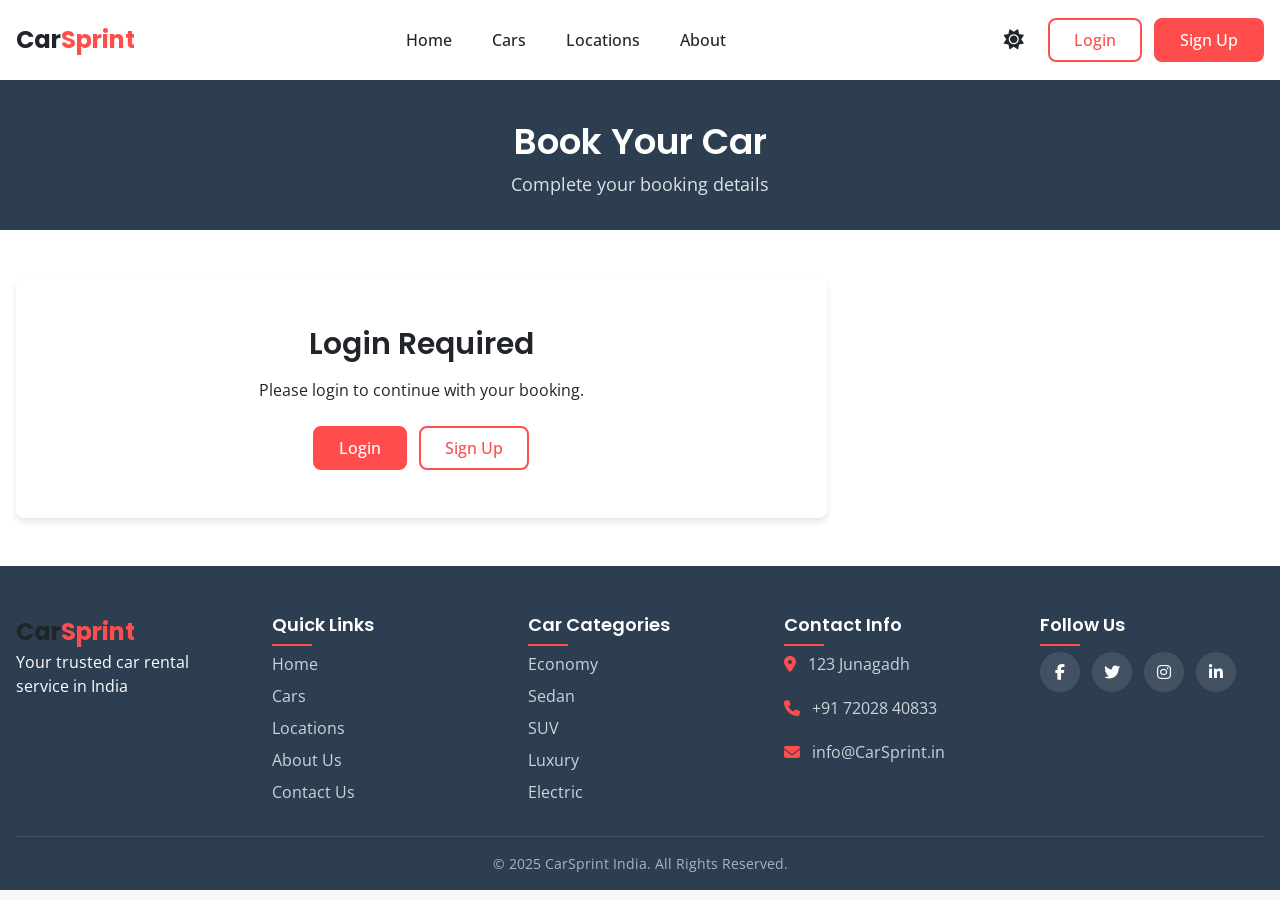
<file: booking.html>
<!DOCTYPE html>
<html lang="en">
  <head>
    <meta charset="UTF-8" />
    <link rel="icon" type="image/svg+xml" href="/favicon.svg" />
    <meta name="viewport" content="width=device-width, initial-scale=1.0" />
    <title>Book Your Car - CarSprint India</title>
    <!-- Google Fonts -->
    <link rel="preconnect" href="https://fonts.googleapis.com">
    <link rel="preconnect" href="https://fonts.gstatic.com" crossorigin>
    <link href="https://fonts.googleapis.com/css2?family=Open+Sans:wght@400;500;600&family=Poppins:wght@500;600;700&display=swap" rel="stylesheet">
    <!-- Font Awesome -->
    <link rel="stylesheet" href="https://cdnjs.cloudflare.com/ajax/libs/font-awesome/6.4.2/css/all.min.css">
    <link rel="stylesheet" href="/css/style.css">
    <link rel="stylesheet" href="/css/responsive.css">
  </head>
  <body class="light-theme">
    <div id="app">
      <!-- Header -->
      <header id="header">
        <div class="container">
          <div class="header-content">
            <div class="logo">
              <a href="/">
                <span class="logo-text">Car<span class="highlight">Sprint</span></span>
              </a>
            </div>
            <nav class="main-nav">
              <ul class="nav-links">
                <li><a href="/">Home</a></li>
                <li><a href="./cars.html">Cars</a></li>
                <li><a href="./location.html">Locations</a></li>
                <li><a href="./about.html">About</a></li>
            
              </ul>
            </nav>
            <div class="header-actions">
              <button id="theme-toggle" class="theme-toggle" aria-label="Toggle theme">
                <i class="fas fa-sun"></i>
              </button>
              <div class="auth-buttons">
                <button id="login-btn" class="btn btn-outline">Login</button>
                <button id="signup-btn" class="btn btn-primary">Sign Up</button>
              </div>
              <div class="user-profile hidden">
                <span class="user-name">User</span>
                <div class="profile-dropdown">
                  <a href="/profile.html">My Profile</a>
                  <a href="/bookings.html">My Bookings</a>
                  <a href="#" id="logout-btn">Logout</a>
                </div>
              </div>
              <button class="mobile-menu-toggle" aria-label="Toggle menu">
                <span></span>
                <span></span>
                <span></span>
              </button>
            </div>
          </div>
        </div>
      </header>

      <!-- Page Header -->
      <section class="page-header">
        <div class="container">
          <h1>Book Your Car</h1>
          <p>Complete your booking details</p>
        </div>
      </section>

      <!-- Booking Section -->
      <section class="booking-section">
        <div class="container">
          <div class="booking-container">
            <div class="booking-form-container">
              <!-- Car details will be loaded here via JavaScript -->
              <div id="booking-car-details"></div>
              
              <form id="booking-form" class="booking-form">
                <h3>Booking Details</h3>
                
                <div class="form-row">
                  <div class="form-group">
                    <label for="booking-pickup-date">Pickup Date</label>
                    <input type="date" id="booking-pickup-date" name="pickup-date" required>
                  </div>
                  <div class="form-group">
                    <label for="booking-return-date">Return Date</label>
                    <input type="date" id="booking-return-date" name="return-date" required>
                  </div>
                </div>
                
                <div class="form-group">
                  <label for="booking-location">Pickup/Return Location</label>
                  <select id="booking-location" name="location" required>
                    <option value="">Select Location</option>
                    <option value="Delhi">Delhi</option>
                    <option value="Mumbai">Mumbai</option>
                    <option value="Bangalore">Bangalore</option>
                    <option value="Hyderabad">Hyderabad</option>
                    <option value="Chennai">Chennai</option>
                    <option value="Kolkata">Kolkata</option>
                    <option value="Pune">Pune</option>
                    <option value="Ahmedabad">Ahmedabad</option>
                  </select>
                </div>
                
                <h3>Contact Information</h3>
                
                <div class="form-group">
                  <label for="booking-name">Full Name</label>
                  <input type="text" id="booking-name" name="name" required>
                </div>
                
                <div class="form-row">
                  <div class="form-group">
                    <label for="booking-email">Email</label>
                    <input type="email" id="booking-email" name="email" required>
                  </div>
                  <div class="form-group">
                    <label for="booking-phone">Phone Number</label>
                    <input type="tel" id="booking-phone" name="phone" pattern="[0-9]{10}" placeholder="10-digit number" required>
                  </div>
                </div>
                
                <div class="form-group">
                  <label for="booking-notes">Special Requests (Optional)</label>
                  <textarea id="booking-notes" name="notes" rows="3"></textarea>
                </div>
                
                <input type="hidden" id="total-price" name="total-price">
                
                <div class="terms-checkbox">
                  <label>
                    <input type="checkbox" name="terms" required>
                    I agree to the <a href="/terms.html" target="_blank">Terms and Conditions</a>
                  </label>
                </div>
                
                <button type="submit" class="btn btn-primary btn-lg">Confirm Booking</button>
              </form>
            </div>
            
            <div class="booking-sidebar">
              <div id="booking-summary" class="booking-summary">
                <!-- Booking summary will be loaded here via JavaScript -->
              </div>
            </div>
          </div>
        </div>
      </section>

      <!-- Footer -->
      <footer class="footer">
        <div class="container">
          <div class="footer-content">
            <div class="footer-col">
              
        <div class="logo">
              <a href="/">
                <span class="logo-text">Car<span class="highlight">Sprint</span></span>
              </a>
            </div>
              <p>Your trusted car rental service in India</p>
            </div>
            <div class="footer-col">
              <h3>Quick Links</h3>
              <ul>
                <li><a href="/">Home</a></li>
                <li><a href="/cars.html">Cars</a></li>
                <li><a href="/locations.html">Locations</a></li>
                <li><a href="/about.html">About Us</a></li>
                <li><a href="/contact.html">Contact Us</a></li>
              </ul>
            </div>
            <div class="footer-col">
              <h3>Car Categories</h3>
              <ul>
                <li><a href="/cars.html?category=economy">Economy</a></li>
                <li><a href="/cars.html?category=sedan">Sedan</a></li>
                <li><a href="/cars.html?category=suv">SUV</a></li>
                <li><a href="/cars.html?category=luxury">Luxury</a></li>
                <li><a href="/cars.html?category=electric">Electric</a></li>
              </ul>
            </div>
            <div class="footer-col">
              <h3>Contact Info</h3>
              <ul class="contact-info">
                <li><i class="fas fa-map-marker-alt"></i> 123 Junagadh</li>
                <li><i class="fas fa-phone"></i> +91 72028 40833</li>
                <li><i class="fas fa-envelope"></i> info@CarSprint.in</li>
              </ul>
            </div>
            <div class="footer-col">
              <h3>Follow Us</h3>
              <div class="social-links">
                <a href="#"><i class="fab fa-facebook-f"></i></a>
                <a href="#"><i class="fab fa-twitter"></i></a>
                <a href="#"><i class="fab fa-instagram"></i></a>
                <a href="#"><i class="fab fa-linkedin-in"></i></a>
              </div>
            </div>
          </div>
          <div class="footer-bottom">
            <p>&copy; 2025 CarSprint India. All Rights Reserved.</p>
          </div>
        </div>
      </footer>
      <!-- Login Modal -->
      <div id="login-modal" class="modal">
        <div class="modal-content">
          <span class="close-modal">&times;</span>
          <h2>Login to Your Account</h2>
          <form id="login-form">
            <div class="form-group">
              <label for="login-email">Email</label>
              <input type="email" id="login-email" name="email" required>
            </div>
            <div class="form-group">
              <label for="login-password">Password</label>
              <input type="password" id="login-password" name="password" required>
            </div>
            <div class="form-group form-action">
              <button type="submit" class="btn btn-primary">Login</button>
            </div>
            <p class="form-link">Don't have an account? <a href="#" id="switch-to-signup">Sign Up</a></p>
          </form>
        </div>
      </div>

      <!-- Signup Modal -->
      <div id="signup-modal" class="modal">
        <div class="modal-content">
          <span class="close-modal">&times;</span>
          <h2>Create an Account</h2>
          <form id="signup-form">
            <div class="form-group">
              <label for="signup-name">Full Name</label>
              <input type="text" id="signup-name" name="name" required>
            </div>
            <div class="form-group">
              <label for="signup-email">Email</label>
              <input type="email" id="signup-email" name="email" required>
            </div>
            <div class="form-group">
              <label for="signup-phone">Phone Number</label>
              <input type="tel" id="signup-phone" name="phone" pattern="[0-9]{10}" placeholder="10-digit number" required>
            </div>
            <div class="form-group">
              <label for="signup-password">Password</label>
              <input type="password" id="signup-password" name="password" minlength="8" required>
            </div>
            <div class="form-group">
              <label for="signup-confirm-password">Confirm Password</label>
              <input type="password" id="signup-confirm-password" name="confirm-password" minlength="8" required>
            </div>
            <div class="form-group form-action">
              <button type="submit" class="btn btn-primary">Sign Up</button>
            </div>
            <p class="form-link">Already have an account? <a href="#" id="switch-to-login">Login</a></p>
          </form>
        </div>
      </div>
    </div>

    <script type="module" src="./js/app.js"></script>
  </body>
</html>
</file>
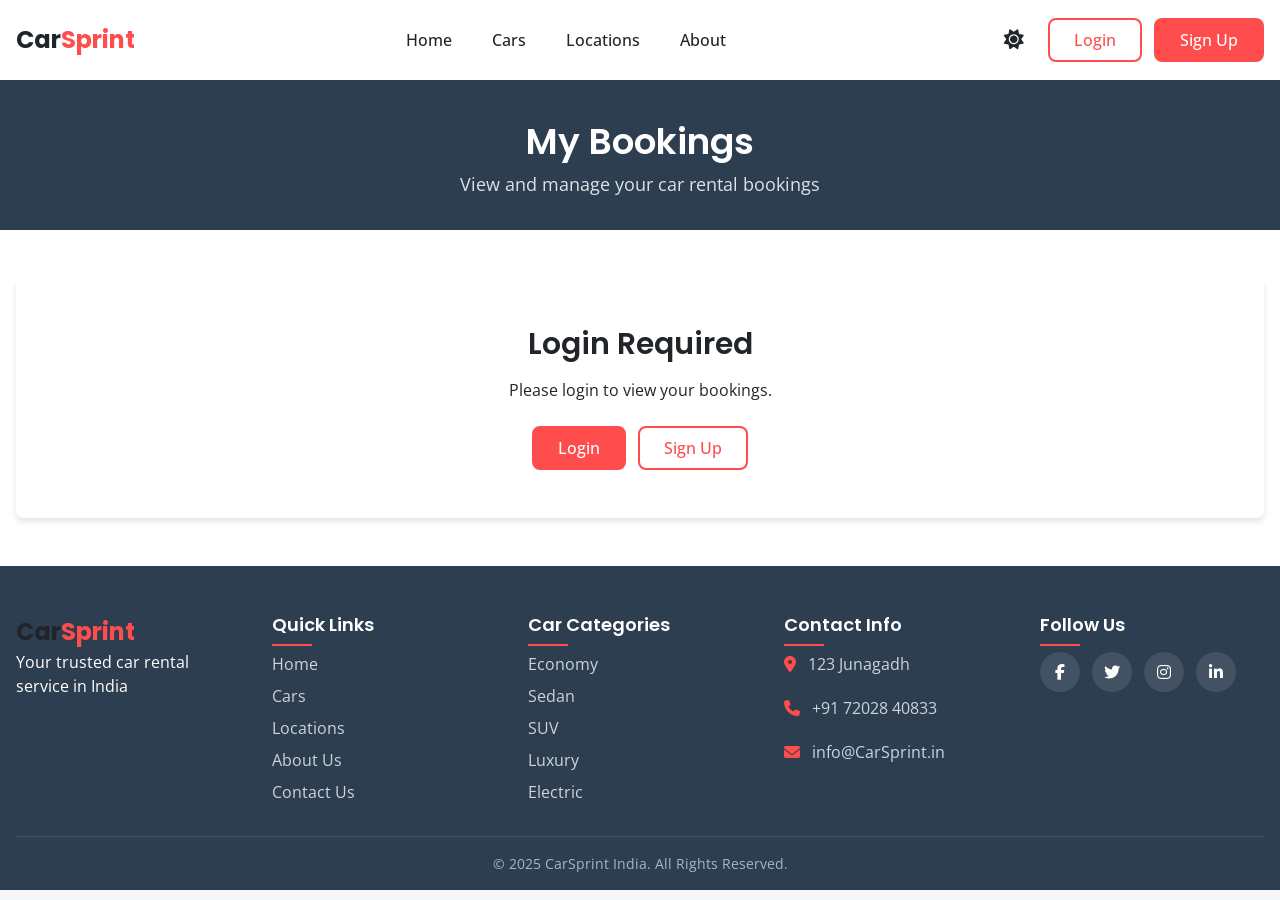
<file: bookings.html>
<!DOCTYPE html>
<html lang="en">
  <head>
    <meta charset="UTF-8" />
    <link rel="icon" type="image/svg+xml" href="/favicon.svg" />
    <meta name="viewport" content="width=device-width, initial-scale=1.0" />
    <title>My Bookings - CarSprint India</title>
    <!-- Google Fonts -->
    <link rel="preconnect" href="https://fonts.googleapis.com">
    <link rel="preconnect" href="https://fonts.gstatic.com" crossorigin>
    <link href="https://fonts.googleapis.com/css2?family=Open+Sans:wght@400;500;600&family=Poppins:wght@500;600;700&display=swap" rel="stylesheet">
    <!-- Font Awesome -->
    <link rel="stylesheet" href="https://cdnjs.cloudflare.com/ajax/libs/font-awesome/6.4.2/css/all.min.css">
    <link rel="stylesheet" href="/css/style.css">
    <link rel="stylesheet" href="/css/responsive.css">
  </head>
  <body class="light-theme">
    <div id="app">
      <!-- Header -->
      <header id="header">
        <div class="container">
          <div class="header-content">
            <div class="logo">
              <a href="/">
                <span class="logo-text">Car<span class="highlight">Sprint</span></span>
              </a>
            </div>
            <nav class="main-nav">
              <ul class="nav-links">
                <li><a href="/">Home</a></li>
                <li><a href="./cars.html">Cars</a></li>
                <li><a href="./locations.html">Locations</a></li>
                <li><a href="./about.html">About</a></li>
          
              </ul>
            </nav>
            <div class="header-actions">
              <button id="theme-toggle" class="theme-toggle" aria-label="Toggle theme">
                <i class="fas fa-sun"></i>
              </button>
              <div class="auth-buttons">
                <button id="login-btn" class="btn btn-outline">Login</button>
                <button id="signup-btn" class="btn btn-primary">Sign Up</button>
              </div>
              <div class="user-profile hidden">
                <span class="user-name">User</span>
                <div class="profile-dropdown">
                  <a href="/profile.html">My Profile</a>
                  <a href="/bookings.html" class="active">My Bookings</a>
                  <a href="#" id="logout-btn">Logout</a>
                </div>
              </div>
              <button class="mobile-menu-toggle" aria-label="Toggle menu">
                <span></span>
                <span></span>
                <span></span>
              </button>
            </div>
          </div>
        </div>
      </header>

      <!-- Page Header -->
      <section class="page-header">
        <div class="container">
          <h1>My Bookings</h1>
          <p>View and manage your car rental bookings</p>
        </div>
      </section>

      <!-- Bookings Section -->
      <section class="bookings-section">
        <div class="container">
          <div class="bookings-container">
            <!-- Bookings Filter -->
            <div class="bookings-filter">
              <div class="filter-tabs">
                <button class="filter-tab active" data-status="all">All Bookings</button>
                <button class="filter-tab" data-status="upcoming">Upcoming</button>
                <button class="filter-tab" data-status="active">Active</button>
                <button class="filter-tab" data-status="completed">Completed</button>
                <button class="filter-tab" data-status="cancelled">Cancelled</button>
              </div>
            </div>
            
            <!-- Bookings List -->
            <div id="bookings-list" class="bookings-list">
              <!-- Bookings will be loaded here via JavaScript -->
              <div class="loading">Loading your bookings...</div>
            </div>
          </div>
        </div>
      </section>

      <!-- Footer -->
      <footer class="footer">
        <div class="container">
          <div class="footer-content">
            <div class="footer-col">
              
        <div class="logo">
              <a href="/">
                <span class="logo-text">Car<span class="highlight">Sprint</span></span>
              </a>
            </div>
              <p>Your trusted car rental service in India</p>
            </div>
            <div class="footer-col">
              <h3>Quick Links</h3>
              <ul>
                <li><a href="/">Home</a></li>
                <li><a href="/cars.html">Cars</a></li>
                <li><a href="/locations.html">Locations</a></li>
                <li><a href="/about.html">About Us</a></li>
                <li><a href="/contact.html">Contact Us</a></li>
              </ul>
            </div>
            <div class="footer-col">
              <h3>Car Categories</h3>
              <ul>
                <li><a href="/cars.html?category=economy">Economy</a></li>
                <li><a href="/cars.html?category=sedan">Sedan</a></li>
                <li><a href="/cars.html?category=suv">SUV</a></li>
                <li><a href="/cars.html?category=luxury">Luxury</a></li>
                <li><a href="/cars.html?category=electric">Electric</a></li>
              </ul>
            </div>
            <div class="footer-col">
              <h3>Contact Info</h3>
              <ul class="contact-info">
                <li><i class="fas fa-map-marker-alt"></i> 123 Junagadh</li>
                <li><i class="fas fa-phone"></i> +91 72028 40833</li>
                <li><i class="fas fa-envelope"></i> info@CarSprint.in</li>
              </ul>
            </div>
            <div class="footer-col">
              <h3>Follow Us</h3>
              <div class="social-links">
                <a href="#"><i class="fab fa-facebook-f"></i></a>
                <a href="#"><i class="fab fa-twitter"></i></a>
                <a href="#"><i class="fab fa-instagram"></i></a>
                <a href="#"><i class="fab fa-linkedin-in"></i></a>
              </div>
            </div>
          </div>
          <div class="footer-bottom">
            <p>&copy; 2025 CarSprint India. All Rights Reserved.</p>
          </div>
        </div>
      </footer>

      <!-- Login Modal -->
      <div id="login-modal" class="modal">
        <div class="modal-content">
          <span class="close-modal">&times;</span>
          <h2>Login to Your Account</h2>
          <form id="login-form">
            <div class="form-group">
              <label for="login-email">Email</label>
              <input type="email" id="login-email" name="email" required>
            </div>
            <div class="form-group">
              <label for="login-password">Password</label>
              <input type="password" id="login-password" name="password" required>
            </div>
            <div class="form-group form-action">
              <button type="submit" class="btn btn-primary">Login</button>
            </div>
            <p class="form-link">Don't have an account? <a href="#" id="switch-to-signup">Sign Up</a></p>
          </form>
        </div>
      </div>

      <!-- Signup Modal -->
      <div id="signup-modal" class="modal">
        <div class="modal-content">
          <span class="close-modal">&times;</span>
          <h2>Create an Account</h2>
          <form id="signup-form">
            <div class="form-group">
              <label for="signup-name">Full Name</label>
              <input type="text" id="signup-name" name="name" required>
            </div>
            <div class="form-group">
              <label for="signup-email">Email</label>
              <input type="email" id="signup-email" name="email" required>
            </div>
            <div class="form-group">
              <label for="signup-phone">Phone Number</label>
              <input type="tel" id="signup-phone" name="phone" pattern="[0-9]{10}" placeholder="10-digit number" required>
            </div>
            <div class="form-group">
              <label for="signup-password">Password</label>
              <input type="password" id="signup-password" name="password" minlength="8" required>
            </div>
            <div class="form-group">
              <label for="signup-confirm-password">Confirm Password</label>
              <input type="password" id="signup-confirm-password" name="confirm-password" minlength="8" required>
            </div>
            <div class="form-group form-action">
              <button type="submit" class="btn btn-primary">Sign Up</button>
            </div>
            <p class="form-link">Already have an account? <a href="#" id="switch-to-login">Login</a></p>
          </form>
        </div>
      </div>
    </div>

    <script type="module" src="./js/app.js"></script>
    <script type="module" src="./js/bookings.js"></script>
  </body>
</html>
</file>
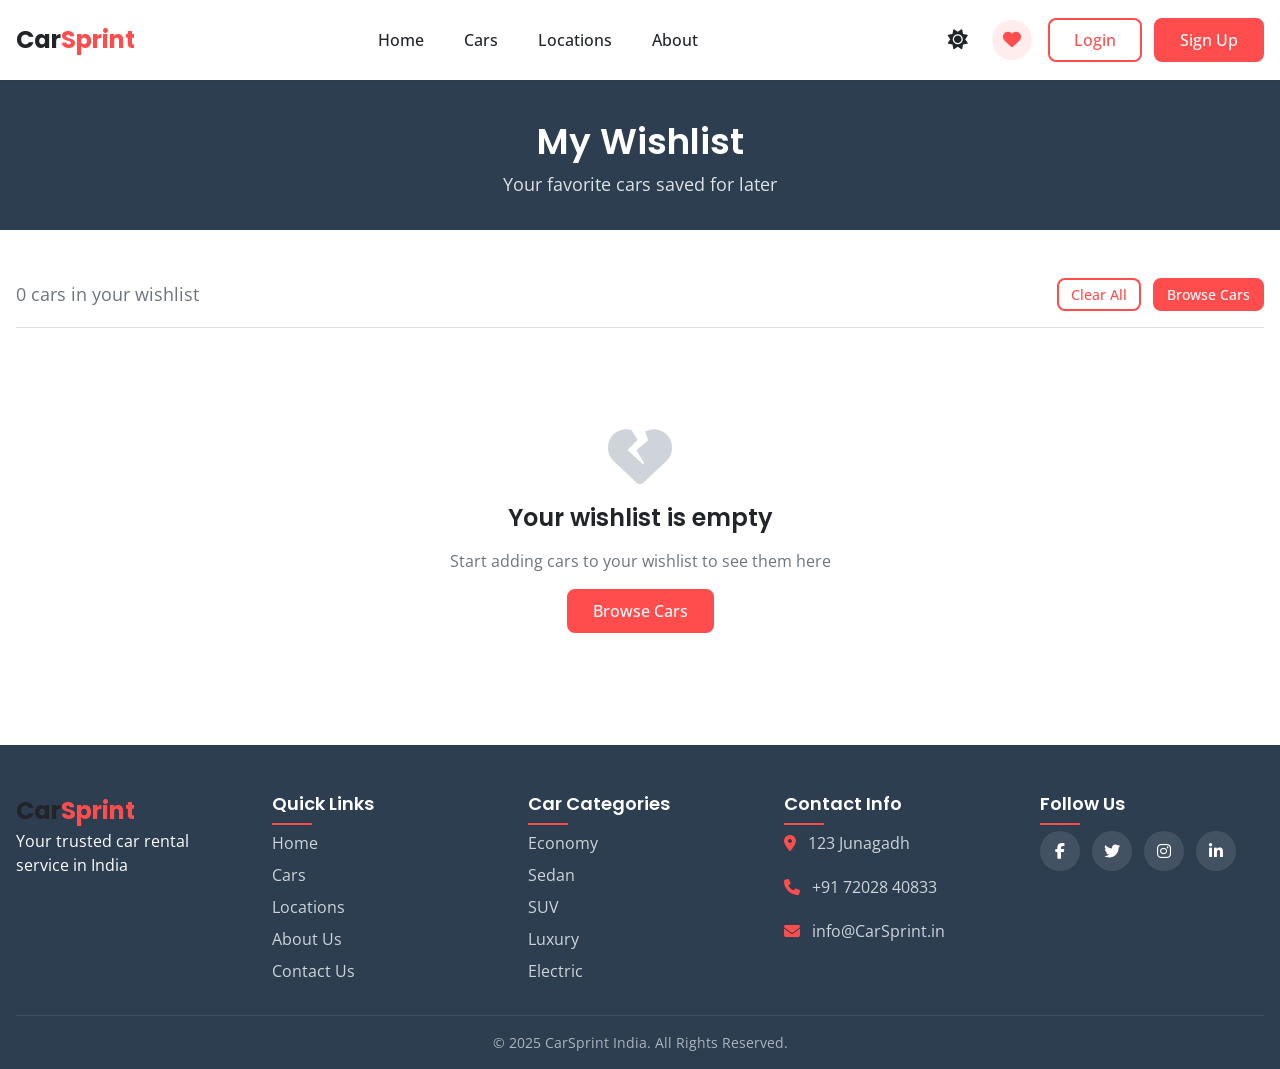
<file: wishlist.html>
<!DOCTYPE html>
<html lang="en">
  <head>
    <meta charset="UTF-8" />
    <link rel="icon" type="image/svg+xml" href="/favicon.svg" />
    <meta name="viewport" content="width=device-width, initial-scale=1.0" />
    <title>My Wishlist - CarSprint India</title>
    <!-- Google Fonts -->
    <link rel="preconnect" href="https://fonts.googleapis.com">
    <link rel="preconnect" href="https://fonts.gstatic.com" crossorigin>
    <link href="https://fonts.googleapis.com/css2?family=Open+Sans:wght@400;500;600&family=Poppins:wght@500;600;700&display=swap" rel="stylesheet">
    <!-- Font Awesome -->
    <link rel="stylesheet" href="https://cdnjs.cloudflare.com/ajax/libs/font-awesome/6.4.2/css/all.min.css">
    <link rel="stylesheet" href="/css/style.css">
    <link rel="stylesheet" href="/css/responsive.css">
  </head>
  <body class="light-theme">
    <div id="app">
      <!-- Header -->
      <header id="header">
        <div class="container">
          <div class="header-content">
            <div class="logo">
              <a href="/">
                <span class="logo-text">Car<span class="highlight">Sprint</span></span>
              </a>
            </div>
            <nav class="main-nav">
              <ul class="nav-links">
                <li><a href="/">Home</a></li>
                <li><a href="./cars.html">Cars</a></li>
                <li><a href="./location.html">Locations</a></li>
                <li><a href="./about.html">About</a></li>
              </ul>
            </nav>
            <div class="header-actions">
              <button id="theme-toggle" class="theme-toggle" aria-label="Toggle theme">
                <i class="fas fa-sun"></i>
              </button>
              <div class="wishlist-icon">
                <a href="/wishlist.html" class="wishlist-btn active" aria-label="View wishlist">
                  <i class="fas fa-heart"></i>
                  <span class="wishlist-count" id="wishlist-count">0</span>
                </a>
              </div>
              <div class="auth-buttons">
                <button id="login-btn" class="btn btn-outline">Login</button>
                <button id="signup-btn" class="btn btn-primary">Sign Up</button>
              </div>
              <div class="user-profile hidden">
                <span class="user-name">User</span>
                <div class="profile-dropdown">
                  <a href="/profile.html">My Profile</a>
                  <a href="/bookings.html">My Bookings</a>
                  <a href="/wishlist.html" class="active">My Wishlist</a>
                  <a href="#" id="logout-btn">Logout</a>
                </div>
              </div>
              <button class="mobile-menu-toggle" aria-label="Toggle menu">
                <span></span>
                <span></span>
                <span></span>
              </button>
            </div>
          </div>
        </div>
      </header>

      <!-- Page Header -->
      <section class="page-header">
        <div class="container">
          <h1>My Wishlist</h1>
          <p>Your favorite cars saved for later</p>
        </div>
      </section>

      <!-- Wishlist Section -->
      <section class="wishlist-section">
        <div class="container">
          <div class="wishlist-container">
            <!-- Wishlist Header -->
            <div class="wishlist-header">
              <div class="wishlist-stats">
                <span id="wishlist-total">0 cars</span> in your wishlist
              </div>
              <div class="wishlist-actions">
                <button id="clear-wishlist" class="btn btn-outline btn-sm">Clear All</button>
                <a href="/cars.html" class="btn btn-primary btn-sm">Browse Cars</a>
              </div>
            </div>
            
            <!-- Wishlist Items -->
            <div id="wishlist-items" class="wishlist-items">
              <!-- Wishlist items will be loaded here via JavaScript -->
              <div class="loading">Loading your wishlist...</div>
            </div>
          </div>
        </div>
      </section>

      <!-- Footer -->
     <footer class="footer">
        <div class="container">
          <div class="footer-content">
            <div class="footer-col">
            <div class="logo">
              <a href="/">
                <span class="logo-text">Car<span class="highlight">Sprint</span></span>
              </a>
            </div>
              <p>Your trusted car rental service in India</p>
            </div>
            <div class="footer-col">
              <h3>Quick Links</h3>
              <ul>
                <li><a href="/">Home</a></li>
                <li><a href="/cars.html">Cars</a></li>
                <li><a href="/locations.html">Locations</a></li>
                <li><a href="/about.html">About Us</a></li>
                <li><a href="/contact.html">Contact Us</a></li>
              </ul>
            </div>
            <div class="footer-col">
              <h3>Car Categories</h3>
              <ul>
                <li><a href="/cars.html?category=economy">Economy</a></li>
                <li><a href="/cars.html?category=sedan">Sedan</a></li>
                <li><a href="/cars.html?category=suv">SUV</a></li>
                <li><a href="/cars.html?category=luxury">Luxury</a></li>
                <li><a href="/cars.html?category=electric">Electric</a></li>
              </ul>
            </div>
            <div class="footer-col">
              <h3>Contact Info</h3>
              <ul class="contact-info">
                <li><i class="fas fa-map-marker-alt"></i> 123 Junagadh</li>
                <li><i class="fas fa-phone"></i> +91 72028 40833</li>
                <li><i class="fas fa-envelope"></i> info@CarSprint.in</li>
              </ul>
            </div>
            <div class="footer-col">
              <h3>Follow Us</h3>
              <div class="social-links">
                <a href="#"><i class="fab fa-facebook-f"></i></a>
                <a href="#"><i class="fab fa-twitter"></i></a>
                <a href="#"><i class="fab fa-instagram"></i></a>
                <a href="#"><i class="fab fa-linkedin-in"></i></a>
              </div>
            </div>
          </div>
          <div class="footer-bottom">
            <p>&copy; 2025 CarSprint India. All Rights Reserved.</p>
          </div>
        </div>
      </footer>

      <!-- Login Modal -->
      <div id="login-modal" class="modal">
        <div class="modal-content">
          <span class="close-modal">&times;</span>
          <h2>Login to Your Account</h2>
          <form id="login-form">
            <div class="form-group">
              <label for="login-email">Email</label>
              <input type="email" id="login-email" name="email" required>
            </div>
            <div class="form-group">
              <label for="login-password">Password</label>
              <input type="password" id="login-password" name="password" required>
            </div>
            <div class="form-group form-action">
              <button type="submit" class="btn btn-primary">Login</button>
            </div>
            <p class="form-link">Don't have an account? <a href="#" id="switch-to-signup">Sign Up</a></p>
          </form>
        </div>
      </div>

      <!-- Signup Modal -->
      <div id="signup-modal" class="modal">
        <div class="modal-content">
          <span class="close-modal">&times;</span>
          <h2>Create an Account</h2>
          <form id="signup-form">
            <div class="form-group">
              <label for="signup-name">Full Name</label>
              <input type="text" id="signup-name" name="name" required>
            </div>
            <div class="form-group">
              <label for="signup-email">Email</label>
              <input type="email" id="signup-email" name="email" required>
            </div>
            <div class="form-group">
              <label for="signup-phone">Phone Number</label>
              <input type="tel" id="signup-phone" name="phone" pattern="[0-9]{10}" placeholder="10-digit number" required>
            </div>
            <div class="form-group">
              <label for="signup-password">Password</label>
              <input type="password" id="signup-password" name="password" minlength="8" required>
            </div>
            <div class="form-group">
              <label for="signup-confirm-password">Confirm Password</label>
              <input type="password" id="signup-confirm-password" name="confirm-password" minlength="8" required>
            </div>
            <div class="form-group form-action">
              <button type="submit" class="btn btn-primary">Sign Up</button>
            </div>
            <p class="form-link">Already have an account? <a href="#" id="switch-to-login">Login</a></p>
          </form>
        </div>
      </div>
    </div>

    <script type="module" src="./js/app.js"></script>
    <script type="module" src="./js/wishlist.js"></script>
  </body>
</html>
</file>
<file: css/style.css>
/* Base Styles */
:root {
  /* Primary Colors */
  --primary-color: #FF4D4D;
  --primary-dark: #E03C3C;
  --primary-light: #FF7A7A;
  
  /* Secondary Colors */
  --secondary-color: #2C3E50;
  --secondary-dark: #1A2530;
  --secondary-light: #405165;
  
  /* Neutral Colors */
  --white: #FFFFFF;
  --black: #000000;
  --gray-100: #F8F9FA;
  --gray-200: #E9ECEF;
  --gray-300: #DEE2E6;
  --gray-400: #CED4DA;
  --gray-500: #ADB5BD;
  --gray-600: #6C757D;
  --gray-700: #495057;
  --gray-800: #343A40;
  --gray-900: #212529;
  
  /* Success, Warning, Error */
  --success: #28A745;
  --warning: #FFC107;
  --error: #DC3545;
  
  /* Font Families */
  --heading-font: 'Poppins', sans-serif;
  --body-font: 'Open Sans', sans-serif;
  
  /* Font Sizes */
  --font-size-xs: 0.75rem;   /* 12px */
  --font-size-sm: 0.875rem;  /* 14px */
  --font-size-md: 1rem;      /* 16px */
  --font-size-lg: 1.125rem;  /* 18px */
  --font-size-xl: 1.25rem;   /* 20px */
  --font-size-2xl: 1.5rem;   /* 24px */
  --font-size-3xl: 1.875rem; /* 30px */
  --font-size-4xl: 2.25rem;  /* 36px */
  --font-size-5xl: 3rem;     /* 48px */
  
  /* Spacing */
  --spacing-1: 0.25rem;  /* 4px */
  --spacing-2: 0.5rem;   /* 8px */
  --spacing-3: 0.75rem;  /* 12px */
  --spacing-4: 1rem;     /* 16px */
  --spacing-5: 1.25rem;  /* 20px */
  --spacing-6: 1.5rem;   /* 24px */
  --spacing-8: 2rem;     /* 32px */
  --spacing-10: 2.5rem;  /* 40px */
  --spacing-12: 3rem;    /* 48px */
  --spacing-16: 4rem;    /* 64px */
  
  /* Border Radius */
  --border-radius-sm: 0.25rem;  /* 4px */
  --border-radius-md: 0.5rem;   /* 8px */
  --border-radius-lg: 1rem;     /* 16px */
  --border-radius-xl: 1.5rem;   /* 24px */
  
  /* Shadows */
  --shadow-sm: 0 1px 2px rgba(0, 0, 0, 0.05);
  --shadow-md: 0 4px 6px rgba(0, 0, 0, 0.1);
  --shadow-lg: 0 10px 15px rgba(0, 0, 0, 0.1);
  --shadow-xl: 0 20px 25px rgba(0, 0, 0, 0.1);
  
  /* Transitions */
  --transition-fast: 0.15s ease;
  --transition-normal: 0.3s ease;
  --transition-slow: 0.5s ease;
  
  /* Container width */
  --container-max-width: 1200px;
  --container-padding: 1rem;
  
  /* Z-index */
  --z-header: 100;
  --z-modal: 1000;
  
  /* Light Theme Colors (Default) */
  --bg-color: #F5F7FA;
  --text-color: var(--gray-900);
  --border-color: var(--gray-300);
  --card-bg: var(--white);
  --header-bg: var(--white);
  --footer-bg: var(--secondary-color);
  --footer-text: var(--white);
}

/* Dark Theme Colors */
.dark-theme {
  --bg-color: var(--gray-900);
  --text-color: var(--gray-100);
  --border-color: var(--gray-700);
  --card-bg: var(--gray-800);
  --header-bg: var(--gray-800);
}

/* Reset */
* {
  margin: 0;
  padding: 0;
  box-sizing: border-box;
}

html {
  font-size: 16px;
  scroll-behavior: smooth;
}

body {
  font-family: var(--body-font);
  font-size: var(--font-size-md);
  line-height: 1.5;
  color: var(--text-color);
  background-color: var(--bg-color);
  transition: background-color var(--transition-normal), color var(--transition-normal);
}

a {
  color: var(--primary-color);
  text-decoration: none;
  transition: color var(--transition-fast);
}

a:hover {
  color: var(--primary-dark);
}

ul {
  list-style: none;
}

img {
  max-width: 100%;
  height: auto;
  display: block;
}

/* Container */
.container {
  width: 100%;
  max-width: var(--container-max-width);
  margin: 0 auto;
  padding: 0 var(--container-padding);
}

/* Typography */
h1, h2, h3, h4, h5, h6 {
  font-family: var(--heading-font);
  font-weight: 600;
  line-height: 1.2;
  margin-bottom: var(--spacing-4);
  color: var(--text-color);
}

h1 {
  font-size: var(--font-size-4xl);
}

h2 {
  font-size: var(--font-size-3xl);
}

h3 {
  font-size: var(--font-size-2xl);
}

h4 {
  font-size: var(--font-size-xl);
}

p {
  margin-bottom: var(--spacing-4);
}

/* Buttons */
.btn {
  display: inline-block;
  font-family: var(--body-font);
  font-weight: 500;
  font-size: var(--font-size-md);
  line-height: 1.5;
  text-align: center;
  padding: var(--spacing-2) var(--spacing-6);
  border-radius: var(--border-radius-md);
  border: 2px solid transparent;
  cursor: pointer;
  transition: all var(--transition-fast);
  white-space: nowrap;
  text-decoration: none;
}

.btn-sm {
  padding: var(--spacing-1) var(--spacing-3);
  font-size: var(--font-size-sm);
}

.btn-lg {
  padding: var(--spacing-3) var(--spacing-8);
  font-size: var(--font-size-lg);
}

.btn-primary {
  background-color: var(--primary-color);
  color: var(--white);
  border-color: var(--primary-color);
}

.btn-primary:hover {
  background-color: var(--primary-dark);
  border-color: var(--primary-dark);
  color: var(--white);
}

.btn-secondary {
  background-color: var(--secondary-color);
  color: var(--white);
  border-color: var(--secondary-color);
}

.btn-secondary:hover {
  background-color: var(--secondary-dark);
  border-color: var(--secondary-dark);
}

.btn-outline {
  background-color: transparent;
  color: var(--primary-color);
  border-color: var(--primary-color);
}

.btn-outline:hover {
  background-color: var(--primary-color);
  color: var(--white);
}

/* Header */
#header {
  position: fixed;
  top: 0;
  left: 0;
  width: 100%;
  background-color: var(--header-bg);
  box-shadow: var(--shadow-sm);
  z-index: var(--z-header);
  transition: background-color var(--transition-normal);
}

.header-content {
  display: flex;
  justify-content: space-between;
  align-items: center;
  height: 80px;
}

.logo {
  font-family: var(--heading-font);
  font-size: var(--font-size-2xl);
  font-weight: 700;
}

.logo-text {
  color: var(--text-color);
}

.logo .highlight {
  color: var(--primary-color);
}

.main-nav {
  display: flex;
}

.nav-links {
  display: flex;
  gap: var(--spacing-6);
}

.nav-links a {
  color: var(--text-color);
  font-weight: 500;
  padding: var(--spacing-2);
  position: relative;
}

.nav-links a.active,
.nav-links a:hover {
  color: var(--primary-color);
}

.nav-links a.active::after {
  content: '';
  position: absolute;
  bottom: -5px;
  left: 0;
  width: 100%;
  height: 2px;
  background-color: var(--primary-color);
}

.header-actions {
  display: flex;
  align-items: center;
  gap: var(--spacing-4);
}

.theme-toggle {
  background: none;
  border: none;
  color: var(--text-color);
  font-size: var(--font-size-xl);
  cursor: pointer;
  transition: color var(--transition-fast);
  padding: var(--spacing-2);
  border-radius: var(--border-radius-md);
}

.theme-toggle:hover {
  color: var(--primary-color);
  background-color: rgba(255, 77, 77, 0.1);
}

/* Wishlist Icon */
.wishlist-icon {
  position: relative;
}

.wishlist-btn {
  display: flex;
  align-items: center;
  justify-content: center;
  width: 40px;
  height: 40px;
  border-radius: 50%;
  background-color: transparent;
  color: var(--text-color);
  font-size: var(--font-size-lg);
  transition: all var(--transition-fast);
  position: relative;
}

.wishlist-btn:hover,
.wishlist-btn.active {
  color: var(--primary-color);
  background-color: rgba(255, 77, 77, 0.1);
}

.wishlist-count {
  position: absolute;
  top: -5px;
  right: -5px;
  background-color: var(--primary-color);
  color: var(--white);
  font-size: var(--font-size-xs);
  font-weight: 600;
  min-width: 18px;
  height: 18px;
  border-radius: 50%;
  display: none;
  align-items: center;
  justify-content: center;
  line-height: 1;
}

/* Wishlist Button on Car Cards */
.car-image-container {
  position: relative;
  overflow: hidden;
  border-radius: var(--border-radius-md) var(--border-radius-md) 0 0;
}

.wishlist-btn-card {
  position: absolute;
  top: var(--spacing-3);
  right: var(--spacing-3);
  width: 36px;
  height: 36px;
  border-radius: 50%;
  background-color: rgba(255, 255, 255, 0.9);
  border: none;
  display: flex;
  align-items: center;
  justify-content: center;
  cursor: pointer;
  transition: all var(--transition-fast);
  z-index: 10;
  color: var(--gray-600);
  font-size: var(--font-size-lg);
}

.wishlist-btn-card:hover {
  background-color: var(--white);
  color: var(--primary-color);
  transform: scale(1.1);
}

.wishlist-btn-card.active {
  background-color: var(--primary-color);
  color: var(--white);
}

.wishlist-btn-card.active:hover {
  background-color: var(--primary-dark);
}

.auth-buttons {
  display: flex;
  gap: var(--spacing-3);
}

.user-profile {
  position: relative;
  cursor: pointer;
}

.user-name {
  font-weight: 500;
  padding: var(--spacing-2);
}

.profile-dropdown {
  position: absolute;
  top: 100%;
  right: 0;
  background-color: var(--card-bg);
  border: 1px solid var(--border-color);
  border-radius: var(--border-radius-md);
  box-shadow: var(--shadow-md);
  min-width: 180px;
  padding: var(--spacing-2);
  opacity: 0;
  visibility: hidden;
  transform: translateY(10px);
  transition: all var(--transition-fast);
}

.user-profile:hover .profile-dropdown {
  opacity: 1;
  visibility: visible;
  transform: translateY(0);
}

.profile-dropdown a {
  display: block;
  padding: var(--spacing-2) var(--spacing-4);
  color: var(--text-color);
}

.profile-dropdown a:hover,
.profile-dropdown a.active {
  background-color: var(--gray-100);
  color: var(--primary-color);
}

.mobile-menu-toggle {
  display: none;
  background: none;
  border: none;
  cursor: pointer;
  width: 30px;
  height: 24px;
  position: relative;
}

.mobile-menu-toggle span {
  display: block;
  width: 100%;
  height: 2px;
  background-color: var(--text-color);
  position: absolute;
  left: 0;
  transition: all var(--transition-fast);
}

.mobile-menu-toggle span:nth-child(1) {
  top: 0;
}

.mobile-menu-toggle span:nth-child(2) {
  top: 50%;
  transform: translateY(-50%);
}

.mobile-menu-toggle span:nth-child(3) {
  bottom: 0;
}

/* Hero Section */
.hero {
  position: relative;
  min-height: 100vh;
  background: linear-gradient(rgba(0, 0, 0, 0.5), rgba(0, 0, 0, 0.5)), url('https://images.pexels.com/photos/3802510/pexels-photo-3802510.jpeg?auto=compress&cs=tinysrgb&w=1260&h=750&dpr=1') no-repeat center/cover;
  display: flex;
  align-items: center;
  padding: var(--spacing-16) 0;
}

.hero-content {
  max-width: 800px;
  color: var(--white);
}

.hero h1 {
  font-size: var(--font-size-5xl);
  color: var(--white);
  margin-bottom: var(--spacing-6);
}

.hero p {
  font-size: var(--font-size-xl);
  margin-bottom: var(--spacing-8);
}

.search-container {
  background-color: rgba(255, 255, 255, 0.9);
  border-radius: var(--border-radius-md);
  padding: var(--spacing-6);
  border: #FF4D4D solid;
  width: 100%;
  margin: 10px ;
}

.search-container:hover {
    transform: scale(1.03);
  border-color: rgb(252, 53, 53);
  box-shadow: 0 4px 12px rgba(193, 20, 20, 0.514);
}


.search-form {
  display: flex;
  flex-wrap: wrap;
  gap: var(--spacing-4);
}

.form-group {
  flex: 1 0 200px;
}

.form-group label {
  display: block;
  font-weight: 500;
  margin-bottom: var(--spacing-2);
  color: var(--secondary-color);
}

.form-group input,
.form-group select {
  width: 100%;
  padding: var(--spacing-3);
  border: 1px solid var(--gray-300);
  border-radius: var(--border-radius-md);
  font-family: var(--body-font);
  font-size: var(--font-size-md);
}

.search-form .btn {
  margin-top: 24px;
}

/* Section Styles */
section {
  padding: var(--spacing-16) 0;
}

.section-header {
  text-align: center;
  margin-bottom: var(--spacing-12);
}

.section-header h2 {
  font-size: var(--font-size-3xl);
  margin-bottom: var(--spacing-2);
}

.section-header p {
  font-size: var(--font-size-lg);
  color: var(--gray-600);
}

.section-footer {
  text-align: center;
  margin-top: var(--spacing-12);
}

/* Featured Cars */
.featured-cars {
  background-color: var(--white);
}

.car-grid {
  display: grid;
  grid-template-columns: repeat(auto-fill, minmax(300px, 1fr));
  gap: var(--spacing-6);
}

.car-card {
  background-color: var(--card-bg);
  border-radius: var(--border-radius-md);
  box-shadow: var(--shadow-md);
  overflow: hidden;
  transition: transform var(--transition-fast), box-shadow var(--transition-fast);
}

.car-card:hover {
  transform: translateY(-5px);
  box-shadow: var(--shadow-lg);
}

.car-image {
  height: 200px;
  object-fit: cover;
  width: 100%;
}

.car-details {
  padding: var(--spacing-4);
}

.car-title {
  display: flex;
  justify-content: space-between;
  align-items: center;
  margin-bottom: var(--spacing-2);
}

.car-name {
  font-size: var(--font-size-xl);
  font-weight: 600;
  margin-bottom: 0;
}

.car-price {
  color: var(--primary-color);
  font-weight: 600;
}

.car-features {
  display: flex;
  flex-wrap: wrap;
  gap: var(--spacing-4);
  margin-bottom: var(--spacing-4);
  font-size: var(--font-size-sm);
  color: var(--gray-600);
}

.car-feature {
  display: flex;
  align-items: center;
  gap: var(--spacing-1);
}

.car-rating {
  margin-bottom: var(--spacing-4);
}

.stars {
  color: var(--warning);
  margin-bottom: var(--spacing-1);
}

.rating-text {
  font-size: var(--font-size-sm);
  color: var(--gray-600);
}

.car-actions {
  display: flex;
  gap: var(--spacing-2);
}

/* Car Details Page */
.car-details-section {
  padding: var(--spacing-12) 0;
  background-color: var(--white);
}

.car-details-container {
  max-width: 1000px;
  margin: 0 auto;
}

.car-detail-header {
  text-align: center;
  margin-bottom: var(--spacing-8);
}

.car-detail-header h1 {
  margin-bottom: var(--spacing-2);
}

.car-category {
  color: var(--gray-600);
  font-size: var(--font-size-lg);
}

.car-detail-content {
  display: grid;
  grid-template-columns: 1fr 1fr;
  gap: var(--spacing-8);
  margin-bottom: var(--spacing-8);
}

.car-detail-gallery {
  display: flex;
  justify-content: center;
}

.car-detail-image {
  width: 100%;
  max-width: 500px;
  height: 300px;
  object-fit: cover;
  border-radius: var(--border-radius-md);
  box-shadow: var(--shadow-md);
}

.car-detail-info {
  display: flex;
  flex-direction: column;
  gap: var(--spacing-6);
}

.car-detail-price h2 {
  color: var(--primary-color);
  margin-bottom: var(--spacing-2);
}

.available {
  color: var(--success);
  font-weight: 500;
}

.unavailable {
  color: var(--error);
  font-weight: 500;
}

.specs-list {
  list-style: none;
  padding: 0;
}

.specs-list li {
  display: flex;
  align-items: center;
  gap: var(--spacing-3);
  margin-bottom: var(--spacing-3);
  padding: var(--spacing-2);
  background-color: var(--gray-100);
  border-radius: var(--border-radius-sm);
}

.specs-list i {
  color: var(--primary-color);
  width: 20px;
}

.features-list {
  list-style: none;
  padding: 0;
}

.features-list li {
  display: flex;
  align-items: center;
  gap: var(--spacing-2);
  margin-bottom: var(--spacing-2);
}

.features-list i {
  color: var(--success);
  width: 16px;
}

.car-detail-actions {
  display: flex;
  gap: var(--spacing-4);
}

.car-detail-actions .wishlist-btn-card {
  position: static;
  width: auto;
  height: auto;
  border-radius: var(--border-radius-md);
  padding: var(--spacing-2) var(--spacing-4);
  background-color: transparent;
  border: 2px solid var(--primary-color);
  color: var(--primary-color);
  font-size: var(--font-size-md);
  display: flex;
  align-items: center;
  gap: var(--spacing-2);
}

.car-detail-actions .wishlist-btn-card:hover {
  background-color: var(--primary-color);
  color: var(--white);
  transform: none;
}

.car-detail-actions .wishlist-btn-card.active {
  background-color: var(--primary-color);
  color: var(--white);
}

.car-detail-description {
  background-color: var(--gray-100);
  padding: var(--spacing-6);
  border-radius: var(--border-radius-md);
}

.similar-cars-section {
  background-color: var(--gray-100);
  padding: var(--spacing-12) 0;
}

/* Benefits Section */
.benefits {
  background-color: var(--gray-100);
}

.benefits-grid {
  display: grid;
  grid-template-columns: repeat(auto-fit, minmax(250px, 1fr));
  gap: var(--spacing-6);
}

.benefit-card {
  background-color: var(--card-bg);
  padding: var(--spacing-6);
  border-radius: var(--border-radius-md);
  box-shadow: var(--shadow-sm);
  text-align: center;
  transition: transform var(--transition-fast);
}

.benefit-card:hover {
  transform: translateY(-5px);
}

.benefit-icon {
  width: 60px;
  height: 60px;
  display: flex;
  align-items: center;
  justify-content: center;
  margin: 0 auto var(--spacing-4);
  background-color: var(--primary-color);
  color: var(--white);
  border-radius: 50%;
  font-size: var(--font-size-2xl);
}

.benefit-card h3 {
  margin-bottom: var(--spacing-2);
}

/* How It Works */
.how-it-works {
  background-color: var(--white);
}

.steps-container {
  max-width: 800px;
  margin: 0 auto;
}

.step {
  display: flex;
  gap: var(--spacing-6);
  margin-bottom: var(--spacing-8);
  position: relative;
}

.step:not(:last-child)::after {
  content: '';
  position: absolute;
  top: 50px;
  left: 25px;
  width: 2px;
  height: calc(100% + var(--spacing-8));
  background-color: var(--gray-300);
}

.step-number {
  width: 50px;
  height: 50px;
  display: flex;
  align-items: center;
  justify-content: center;
  background-color: var(--primary-color);
  color: var(--white);
  border-radius: 50%;
  font-weight: 600;
  font-size: var(--font-size-xl);
  flex-shrink: 0;
  z-index: 1;
}

.step-content h3 {
  margin-bottom: var(--spacing-2);
}

/* Locations */
.locations {
  background-color: var(--gray-100);
}

.locations-grid {
  display: grid;
  grid-template-columns: repeat(auto-fit, minmax(250px, 1fr));
  gap: var(--spacing-6);
}

.location-card {
  position: relative;
  border-radius: var(--border-radius-md);
  overflow: hidden;
  box-shadow: var(--shadow-md);
  height: 200px;
}

.location-card img {
  width: 100%;
  height: 100%;
  object-fit: cover;
  transition: transform var(--transition-normal);
}

.location-card:hover img {
  transform: scale(1.05);
}

.location-card h3 {
  position: absolute;
  bottom: 0;
  left: 0;
  width: 100%;
  background: linear-gradient(to top, rgba(0, 0, 0, 0.8), transparent);
  color: var(--white);
  padding: var(--spacing-4);
  margin: 0;
  font-size: var(--font-size-xl);
}

/* Locations Page Styles */
.location-search-section {
  background-color: var(--white);
  padding: var(--spacing-8) 0;
}

.search-input-group {
  position: relative;
  margin-bottom: var(--spacing-6);
}

.search-input-group i {
  position: absolute;
  left: var(--spacing-3);
  top: 50%;
  transform: translateY(-50%);
  color: var(--gray-500);
}

.search-input-group input {
  width: 100%;
  padding: var(--spacing-3) var(--spacing-3) var(--spacing-3) var(--spacing-10);
  border: 2px solid var(--border-color);
  border-radius: var(--border-radius-md);
  font-size: var(--font-size-lg);
  transition: border-color var(--transition-fast);
}

.search-input-group input:focus {
  outline: none;
  border-color: var(--primary-color);
}

.search-filters {
  display: flex;
  gap: var(--spacing-2);
  flex-wrap: wrap;
  justify-content: center;
}

.filter-btn {
  padding: var(--spacing-2) var(--spacing-4);
  border: 2px solid var(--border-color);
  background-color: var(--white);
  color: var(--text-color);
  border-radius: var(--border-radius-md);
  cursor: pointer;
  transition: all var(--transition-fast);
  font-size: var(--font-size-sm);
}

.filter-btn:hover,
.filter-btn.active {
  background-color: var(--primary-color);
  color: var(--white);
  border-color: var(--primary-color);
}

.locations-section {
  background-color: var(--gray-100);
  padding: var(--spacing-12) 0;
}

.locations-stats {
  display: flex;
  justify-content: center;
  gap: var(--spacing-8);
  margin-bottom: var(--spacing-12);
}

.stat-item {
  text-align: center;
}

.stat-number {
  font-size: var(--font-size-4xl);
  font-weight: 700;
  color: var(--primary-color);
  margin-bottom: var(--spacing-1);
}

.stat-label {
  font-size: var(--font-size-lg);
  color: var(--gray-600);
}

.locations-grid .location-card {
  height: auto;
  background-color: var(--card-bg);
  transition: transform var(--transition-fast), box-shadow var(--transition-fast);
}

.locations-grid .location-card:hover {
  transform: translateY(-5px);
  box-shadow: var(--shadow-lg);
}

.location-image {
  position: relative;
  height: 200px;
  overflow: hidden;
}

.location-image img {
  width: 100%;
  height: 100%;
  object-fit: cover;
}

.location-overlay {
  position: absolute;
  top: 0;
  left: 0;
  right: 0;
  bottom: 0;
  background: linear-gradient(to bottom, transparent, rgba(0, 0, 0, 0.7));
  display: flex;
  align-items: flex-end;
  padding: var(--spacing-4);
}

.location-stats {
  display: flex;
  gap: var(--spacing-4);
}

.location-stats span {
  background-color: rgba(255, 255, 255, 0.9);
  color: var(--text-color);
  padding: var(--spacing-1) var(--spacing-2);
  border-radius: var(--border-radius-sm);
  font-size: var(--font-size-xs);
  font-weight: 500;
}

.location-content {
  padding: var(--spacing-4);
}

.location-header {
  display: flex;
  justify-content: space-between;
  align-items: flex-start;
  margin-bottom: var(--spacing-3);
}

.location-name {
  font-size: var(--font-size-xl);
  margin-bottom: 0;
}

.location-state {
  font-size: var(--font-size-sm);
  color: var(--gray-600);
  background-color: var(--gray-100);
  padding: var(--spacing-1) var(--spacing-2);
  border-radius: var(--border-radius-sm);
}

.location-description {
  color: var(--gray-600);
  margin-bottom: var(--spacing-3);
  font-size: var(--font-size-sm);
}

.location-features {
  display: flex;
  flex-wrap: wrap;
  gap: var(--spacing-1);
  margin-bottom: var(--spacing-3);
}

.feature-tag {
  background-color: var(--primary-color);
  color: var(--white);
  padding: var(--spacing-1) var(--spacing-2);
  border-radius: var(--border-radius-sm);
  font-size: var(--font-size-xs);
}

.location-popular-cars {
  margin-bottom: var(--spacing-3);
}

.location-popular-cars h4 {
  font-size: var(--font-size-sm);
  margin-bottom: var(--spacing-1);
  color: var(--gray-700);
}

.location-popular-cars p {
  font-size: var(--font-size-sm);
  color: var(--gray-600);
  margin-bottom: 0;
}

.location-contact {
  display: flex;
  flex-direction: column;
  gap: var(--spacing-1);
  margin-bottom: var(--spacing-4);
}

.contact-item {
  display: flex;
  align-items: center;
  gap: var(--spacing-2);
  font-size: var(--font-size-sm);
  color: var(--gray-600);
}

.contact-item i {
  color: var(--primary-color);
  width: 16px;
}

.location-actions {
  display: flex;
  gap: var(--spacing-2);
}

.coverage-map-section {
  background-color: var(--white);
  padding: var(--spacing-12) 0;
}

.map-container {
  background-color: var(--gray-100);
  border-radius: var(--border-radius-md);
  padding: var(--spacing-12);
  margin-bottom: var(--spacing-8);
}

.map-placeholder {
  text-align: center;
  color: var(--gray-600);
}

.map-placeholder i {
  font-size: 64px;
  margin-bottom: var(--spacing-4);
  color: var(--gray-400);
}

.coverage-regions {
  display: grid;
  grid-template-columns: repeat(auto-fit, minmax(250px, 1fr));
  gap: var(--spacing-6);
}

.region-card {
  background-color: var(--card-bg);
  padding: var(--spacing-6);
  border-radius: var(--border-radius-md);
  box-shadow: var(--shadow-sm);
  text-align: center;
  transition: transform var(--transition-fast);
}

.region-card:hover {
  transform: translateY(-5px);
}

.region-icon {
  width: 60px;
  height: 60px;
  display: flex;
  align-items: center;
  justify-content: center;
  margin: 0 auto var(--spacing-4);
  background-color: var(--primary-color);
  color: var(--white);
  border-radius: 50%;
  font-size: var(--font-size-2xl);
}

.region-count {
  display: inline-block;
  background-color: var(--gray-100);
  color: var(--gray-700);
  padding: var(--spacing-1) var(--spacing-2);
  border-radius: var(--border-radius-sm);
  font-size: var(--font-size-xs);
  margin-top: var(--spacing-2);
}

.location-services-section {
  background-color: var(--gray-100);
  padding: var(--spacing-12) 0;
}

.services-grid {
  display: grid;
  grid-template-columns: repeat(auto-fit, minmax(250px, 1fr));
  gap: var(--spacing-6);
}

.service-card {
  background-color: var(--card-bg);
  padding: var(--spacing-6);
  border-radius: var(--border-radius-md);
  box-shadow: var(--shadow-sm);
  text-align: center;
  transition: transform var(--transition-fast);
}

.service-card:hover {
  transform: translateY(-5px);
}

.service-icon {
  width: 60px;
  height: 60px;
  display: flex;
  align-items: center;
  justify-content: center;
  margin: 0 auto var(--spacing-4);
  background-color: var(--primary-color);
  color: var(--white);
  border-radius: 50%;
  font-size: var(--font-size-2xl);
}

.expansion-section {
  background-color: var(--white);
  padding: var(--spacing-12) 0;
}

.expansion-content {
  display: grid;
  grid-template-columns: 1fr 1fr;
  gap: var(--spacing-8);
  align-items: center;
}

.upcoming-cities {
  margin: var(--spacing-6) 0;
}

.upcoming-city {
  display: flex;
  align-items: center;
  gap: var(--spacing-3);
  margin-bottom: var(--spacing-3);
  padding: var(--spacing-3);
  background-color: var(--gray-100);
  border-radius: var(--border-radius-md);
}

.upcoming-city i {
  color: var(--warning);
}

.expansion-cta {
  margin-top: var(--spacing-6);
  padding: var(--spacing-6);
  background-color: var(--gray-100);
  border-radius: var(--border-radius-md);
  text-align: center;
}

.expansion-image img {
  width: 100%;
  border-radius: var(--border-radius-md);
}

/* Location Details Modal */
.location-modal .modal-content {
  max-width: 800px;
  max-height: 90vh;
  overflow-y: auto;
}

.location-details-modal .modal-header {
  display: flex;
  justify-content: space-between;
  align-items: center;
  padding-bottom: var(--spacing-4);
  border-bottom: 1px solid var(--border-color);
  margin-bottom: var(--spacing-6);
}

.location-detail-image img {
  width: 100%;
  height: 200px;
  object-fit: cover;
  border-radius: var(--border-radius-md);
  margin-bottom: var(--spacing-6);
}

.detail-section {
  margin-bottom: var(--spacing-6);
}

.detail-section h3 {
  margin-bottom: var(--spacing-3);
  color: var(--primary-color);
}

.pickup-points-list {
  list-style: none;
  padding: 0;
}

.pickup-points-list li {
  display: flex;
  align-items: center;
  gap: var(--spacing-2);
  margin-bottom: var(--spacing-2);
  padding: var(--spacing-2);
  background-color: var(--gray-100);
  border-radius: var(--border-radius-sm);
}

.pickup-points-list i {
  color: var(--primary-color);
}

.features-grid {
  display: flex;
  flex-wrap: wrap;
  gap: var(--spacing-2);
}

.feature-badge {
  background-color: var(--primary-color);
  color: var(--white);
  padding: var(--spacing-1) var(--spacing-3);
  border-radius: var(--border-radius-md);
  font-size: var(--font-size-sm);
}

.contact-details {
  display: flex;
  flex-direction: column;
  gap: var(--spacing-3);
}

.contact-row {
  display: flex;
  align-items: center;
  gap: var(--spacing-3);
  padding: var(--spacing-2);
  background-color: var(--gray-100);
  border-radius: var(--border-radius-sm);
}

.contact-row i {
  color: var(--primary-color);
  width: 20px;
}

.modal-footer {
  text-align: center;
  padding-top: var(--spacing-6);
  border-top: 1px solid var(--border-color);
  margin-top: var(--spacing-6);
}

/* Testimonials */
.testimonials {
  background-color: var(--white);
}

.testimonial-card {
  background-color: var(--card-bg);
  padding: var(--spacing-6);
  border-radius: var(--border-radius-md);
  box-shadow: var(--shadow-md);
  margin: 0 var(--spacing-4);
}

.testimonial-content {
  font-style: italic;
  margin-bottom: var(--spacing-4);
  position: relative;
}

.testimonial-content::before {
  content: '\201C';
  font-size: 60px;
  color: var(--primary-light);
  position: absolute;
  top: -30px;
  left: -10px;
  opacity: 0.3;
}

.testimonial-author {
  display: flex;
  align-items: center;
  gap: var(--spacing-3);
}

.author-image {
  width: 50px;
  height: 50px;
  border-radius: 50%;
  object-fit: cover;
}

.author-info h4 {
  margin-bottom: 0;
}

.author-info p {
  margin-bottom: 0;
  font-size: var(--font-size-sm);
  color: var(--gray-600);
}

.rating {
  color: var(--warning);
  margin-top: var(--spacing-1);
}

/* Slider Controls */
.slider-controls {
  display: flex;
  justify-content: center;
  align-items: center;
  gap: var(--spacing-4);
  margin-top: var(--spacing-6);
}

.slider-control {
  background-color: var(--primary-color);
  color: var(--white);
  border: none;
  border-radius: 50%;
  width: 40px;
  height: 40px;
  display: flex;
  align-items: center;
  justify-content: center;
  cursor: pointer;
  transition: background-color var(--transition-fast);
}

.slider-control:hover {
  background-color: var(--primary-dark);
}

.slider-dots {
  display: flex;
  gap: var(--spacing-2);
}

.slider-dot {
  width: 12px;
  height: 12px;
  border-radius: 50%;
  border: none;
  background-color: var(--gray-400);
  cursor: pointer;
  transition: background-color var(--transition-fast);
}

.slider-dot.active {
  background-color: var(--primary-color);
}

/* Newsletter */
.newsletter {
  background-color: var(--primary-color);
  color: var(--white);
}

.newsletter-content {
  text-align: center;
  max-width: 600px;
  margin: 0 auto;
}

.newsletter-content h2,
.newsletter-content p {
  color: var(--white);
}

.newsletter-form {
  display: flex;
  gap: var(--spacing-2);
  margin-top: var(--spacing-6);
}

.newsletter-form input {
  flex: 1;
  padding: var(--spacing-3);
  border: none;
  border-radius: var(--border-radius-md);
  font-family: var(--body-font);
  font-size: var(--font-size-md);
}

.newsletter-form .btn {
  background-color: var(--white);
  color: var(--primary-color);
  border-color: var(--white);
}

.newsletter-form .btn:hover {
  background-color: var(--gray-100);
  border-color: var(--gray-100);
}

/* Footer */
.footer {
  background-color: var(--footer-bg);
  color: var(--footer-text);
  padding: var(--spacing-12) 0 var(--spacing-4);
}

.footer-content {
  display: grid;
  grid-template-columns: repeat(auto-fit, minmax(200px, 1fr));
  gap: var(--spacing-8);
  margin-bottom: var(--spacing-8);
}

.footer-logo {
  margin-bottom: var(--spacing-4);
}

.footer-logo .logo-text {
  color: var(--white);
}

.footer-col h3 {
  color: var(--white);
  font-size: var(--font-size-lg);
  margin-bottom: var(--spacing-4);
  position: relative;
}

.footer-col h3::after {
  content: '';
  position: absolute;
  bottom: -10px;
  left: 0;
  width: 40px;
  height: 2px;
  background-color: var(--primary-color);
}

.footer-col ul {
  display: flex;
  flex-direction: column;
  gap: var(--spacing-2);
}

.footer-col a {
  color: var(--gray-400);
  transition: color var(--transition-fast);
}

.footer-col a:hover {
  color: var(--white);
}

.contact-info li {
  display: flex;
  align-items: flex-start;
  gap: var(--spacing-3);
  margin-bottom: var(--spacing-3);
  color: var(--gray-400);
}

.contact-info i {
  color: var(--primary-color);
  margin-top: 4px;
}

.social-links {
  display: flex;
  gap: var(--spacing-3);
}

.social-links a {
  display: flex;
  align-items: center;
  justify-content: center;
  width: 40px;
  height: 40px;
  background-color: rgba(255, 255, 255, 0.1);
  color: var(--white);
  border-radius: 50%;
  transition: background-color var(--transition-fast);
}

.social-links a:hover {
  background-color: var(--primary-color);
}

.footer-bottom {
  text-align: center;
  padding-top: var(--spacing-4);
  border-top: 1px solid rgba(255, 255, 255, 0.1);
}

.footer-bottom p {
  margin-bottom: 0;
  font-size: var(--font-size-sm);
  color: var(--gray-500);
}

/* Modal */
.modal {
  display: none;
  position: fixed;
  top: 0;
  left: 0;
  width: 100%;
  height: 100%;
  background-color: rgba(0, 0, 0, 0.5);
  z-index: var(--z-modal);
  align-items: center;
  justify-content: center;
}

.modal.active {
  display: flex;
}

.modal-content {
  background-color: var(--card-bg);
  border-radius: var(--border-radius-md);
  padding: var(--spacing-6);
  width: 100%;
  max-width: 500px;
  position: relative;
  animation: modalFadeIn 0.3s ease forwards;
}

@keyframes modalFadeIn {
  from {
    opacity: 0;
    transform: translateY(-20px);
  }
  to {
    opacity: 1;
    transform: translateY(0);
  }
}

.close-modal {
  position: absolute;
  top: var(--spacing-4);
  right: var(--spacing-4);
  font-size: var(--font-size-2xl);
  cursor: pointer;
  color: var(--gray-600);
  transition: color var(--transition-fast);
}

.close-modal:hover {
  color: var(--primary-color);
}

.modal-content h2 {
  text-align: center;
  margin-bottom: var(--spacing-6);
}

.form-link {
  text-align: center;
  margin-top: var(--spacing-4);
  margin-bottom: 0;
}

.form-action {
  margin-top: var(--spacing-6);
}

.form-action .btn {
  width: 100%;
}

/* Page Header */
.page-header {
  background-color: var(--secondary-color);
  color: var(--white);
  padding: 120px 0 var(--spacing-8);
  text-align: center;
}

.page-header h1 {
  color: var(--white);
  margin-bottom: var(--spacing-2);
}

.page-header p {
  color: var(--gray-300);
  margin-bottom: 0;
  font-size: var(--font-size-lg);
}

/* Cars Page Styles */
.cars-section {
  padding: var(--spacing-12) 0;
  background-color: var(--white);
}

.cars-container {
  display: grid;
  grid-template-columns: 250px 1fr;
  gap: var(--spacing-8);
}

.filters-sidebar {
  background-color: var(--card-bg);
  border-radius: var(--border-radius-md);
  box-shadow: var(--shadow-sm);
  padding: var(--spacing-6);
  height: fit-content;
  position: sticky;
  top: 100px;
}

.filters-header {
  display: flex;
  justify-content: space-between;
  align-items: center;
  margin-bottom: var(--spacing-6);
  padding-bottom: var(--spacing-4);
  border-bottom: 1px solid var(--border-color);
}

.filter-group {
  margin-bottom: var(--spacing-6);
}

.filter-group h4 {
  margin-bottom: var(--spacing-3);
  font-size: var(--font-size-md);
}

.filter-options {
  display: flex;
  flex-direction: column;
  gap: var(--spacing-2);
}

.filter-option {
  display: flex;
  align-items: center;
  gap: var(--spacing-2);
  cursor: pointer;
  padding: var(--spacing-1);
  border-radius: var(--border-radius-sm);
  transition: background-color var(--transition-fast);
}

.filter-option:hover {
  background-color: var(--gray-100);
}

.filter-option input[type="radio"] {
  margin: 0;
}

.price-inputs {
  display: grid;
  align-items: center;
  gap: var(--spacing-2);
  margin-bottom: var(--spacing-3);
}

.price-inputs input {
  flex: 1;
  padding: var(--spacing-2);
  border: 1px solid var(--border-color);
  border-radius: var(--border-radius-sm);
}

.price-inputs span {
  color: var(--gray-600);
}

.filter-group select {
  width: 100%;
  padding: var(--spacing-2);
  border: 1px solid var(--border-color);
  border-radius: var(--border-radius-sm);
}

.apply-filters {
  width: 100%;
  margin-top: var(--spacing-4);
}

.cars-content {
  display: flex;
  flex-direction: column;
  gap: var(--spacing-6);
}

.active-filters-container {
  background-color: var(--card-bg);
  border-radius: var(--border-radius-md);
  padding: var(--spacing-4);
  box-shadow: var(--shadow-sm);
}

.filter-tags {
  display: flex;
  flex-wrap: wrap;
  gap: var(--spacing-2);
  align-items: center;
}

.filter-tag {
  display: flex;
  align-items: center;
  gap: var(--spacing-2);
  background-color: var(--primary-color);
  color: var(--white);
  padding: var(--spacing-1) var(--spacing-3);
  border-radius: var(--border-radius-md);
  font-size: var(--font-size-sm);
}

.remove-filter {
  background: none;
  border: none;
  color: var(--white);
  cursor: pointer;
  font-size: var(--font-size-lg);
  line-height: 1;
}

.sort-options {
  display: flex;
  align-items: center;
  gap: var(--spacing-3);
  background-color: var(--card-bg);
  padding: var(--spacing-4);
  border-radius: var(--border-radius-md);
  box-shadow: var(--shadow-sm);
}

.sort-options select {
  padding: var(--spacing-2);
  border: 1px solid var(--border-color);
  border-radius: var(--border-radius-sm);
}

/* Pagination */
.pagination-container {
  display: flex;
  justify-content: center;
  align-items: center;
  gap: var(--spacing-2);
  margin-top: var(--spacing-8);
}

.pagination-btn {
  padding: var(--spacing-2) var(--spacing-3);
  border: 1px solid var(--border-color);
  background-color: var(--card-bg);
  color: var(--text-color);
  border-radius: var(--border-radius-sm);
  cursor: pointer;
  transition: all var(--transition-fast);
}

.pagination-btn:hover:not(.disabled) {
  background-color: var(--primary-color);
  color: var(--white);
  border-color: var(--primary-color);
}

.pagination-btn.active {
  background-color: var(--primary-color);
  color: var(--white);
  border-color: var(--primary-color);
}

.pagination-btn.disabled {
  opacity: 0.5;
  cursor: not-allowed;
}

.pagination-pages {
  display: flex;
  gap: var(--spacing-1);
}

.pagination-ellipsis {
  padding: var(--spacing-2) var(--spacing-1);
  color: var(--gray-600);
}

/* Wishlist Page Styles */
.wishlist-section {
  padding: var(--spacing-12) 0;
  background-color: var(--white);
}

.wishlist-header {
  display: flex;
  justify-content: space-between;
  align-items: center;
  margin-bottom: var(--spacing-8);
  padding-bottom: var(--spacing-4);
  border-bottom: 1px solid var(--border-color);
}

.wishlist-stats {
  font-size: var(--font-size-lg);
  color: var(--gray-600);
}

.wishlist-actions {
  display: flex;
  gap: var(--spacing-3);
}

.wishlist-items {
  display: flex;
  flex-direction: column;
  gap: var(--spacing-6);
}

.wishlist-item {
  background-color: var(--card-bg);
  border-radius: var(--border-radius-md);
  box-shadow: var(--shadow-md);
  padding: var(--spacing-6);
  display: grid;
  grid-template-columns: 200px 1fr auto auto;
  gap: var(--spacing-6);
  align-items: center;
  transition: all var(--transition-fast);
}

.wishlist-item-image img {
  width: 100%;
  height: 120px;
  object-fit: cover;
  border-radius: var(--border-radius-md);
}

.wishlist-item-header {
  display: flex;
  justify-content: space-between;
  align-items: flex-start;
  margin-bottom: var(--spacing-2);
}

.wishlist-item-header h3 {
  margin-bottom: 0;
}

.remove-from-wishlist {
  background: none;
  border: none;
  color: var(--gray-400);
  cursor: pointer;
  font-size: var(--font-size-lg);
  transition: color var(--transition-fast);
}

.remove-from-wishlist:hover {
  color: var(--error);
}

.wishlist-item-meta {
  margin-top: var(--spacing-3);
}

.added-date {
  font-size: var(--font-size-sm);
  color: var(--gray-500);
}

.wishlist-item-price {
  text-align: center;
}

.wishlist-item-price .price {
  font-size: var(--font-size-xl);
  font-weight: 600;
  color: var(--primary-color);
}

.wishlist-item-actions {
  display: flex;
  flex-direction: column;
  gap: var(--spacing-2);
}

.empty-wishlist {
  text-align: center;
  padding: var(--spacing-16);
  color: var(--gray-600);
}

.empty-wishlist i {
  font-size: 64px;
  margin-bottom: var(--spacing-4);
  color: var(--gray-400);
}

/* Booking Form Styles */
.booking-section {
  padding: var(--spacing-12) 0;
  background-color: var(--white);
}

.booking-container {
  display: grid;
  grid-template-columns: 2fr 1fr;
  gap: var(--spacing-8);
}

.booking-form-container {
  background-color: var(--card-bg);
  border-radius: var(--border-radius-md);
  box-shadow: var(--shadow-md);
  padding: var(--spacing-6);
}

.booking-car-card {
  display: flex;
  gap: var(--spacing-4);
  margin-bottom: var(--spacing-6);
  padding-bottom: var(--spacing-6);
  border-bottom: 1px solid var(--border-color);
}

.booking-car-image {
  width: 150px;
  height: 100px;
  object-fit: cover;
  border-radius: var(--border-radius-sm);
}

.booking-car-info h3 {
  margin-bottom: var(--spacing-2);
}

.booking-car-price {
  color: var(--primary-color);
  font-weight: 600;
  margin-bottom: var(--spacing-2);
}

.booking-car-features {
  display: flex;
  flex-wrap: wrap;
  gap: var(--spacing-3);
  font-size: var(--font-size-sm);
  color: var(--gray-600);
}

.booking-form h3 {
  margin-top: var(--spacing-6);
  margin-bottom: var(--spacing-4);
}

.form-row {
  display: flex;
  gap: var(--spacing-4);
  margin-bottom: var(--spacing-4);
}

.form-row .form-group {
  flex: 1;
}

.terms-checkbox {
  margin: var(--spacing-6) 0;
}

.booking-sidebar {
  align-self: start;
}

.booking-summary {
  background-color: var(--card-bg);
  border-radius: var(--border-radius-md);
  box-shadow: var(--shadow-md);
  padding: var(--spacing-6);
}

.booking-summary h3 {
  margin-bottom: var(--spacing-4);
  padding-bottom: var(--spacing-3);
  border-bottom: 1px solid var(--border-color);
}

.summary-item {
  display: flex;
  justify-content: space-between;
  margin-bottom: var(--spacing-3);
}

.summary-item.total {
  font-weight: 600;
  font-size: var(--font-size-lg);
  margin-top: var(--spacing-4);
  padding-top: var(--spacing-4);
  border-top: 1px solid var(--border-color);
}

.booking-policies {
  margin-top: var(--spacing-6);
}

.booking-policies h4 {
  margin-bottom: var(--spacing-3);
}

.booking-policies p {
  font-size: var(--font-size-sm);
  margin-bottom: var(--spacing-2);
  color: var(--gray-600);
}

/* Booking Confirmation Styles */
.confirmation-section {
  padding: var(--spacing-12) 0;
  background-color: var(--white);
}

.confirmation-container {
  max-width: 800px;
  margin: 0 auto;
  background-color: var(--card-bg);
  border-radius: var(--border-radius-md);
  box-shadow: var(--shadow-md);
  padding: var(--spacing-8);
  text-align: center;
}

.confirmation-icon {
  font-size: 80px;
  color: var(--success);
  margin-bottom: var(--spacing-4);
}

.confirmation-message {
  margin-bottom: var(--spacing-8);
}

.confirmation-message h2 {
  margin-bottom: var(--spacing-2);
}

.booking-details {
  text-align: left;
  margin-bottom: var(--spacing-8);
  padding: var(--spacing-6);
  background-color: var(--bg-color);
  border-radius: var(--border-radius-md);
  border: 1px solid var(--border-color);
}

.booking-reference {
  display: flex;
  justify-content: space-between;
  margin-bottom: var(--spacing-4);
  padding-bottom: var(--spacing-4);
  border-bottom: 1px solid var(--border-color);
}

.booking-summary-card {
  margin-bottom: var(--spacing-6);
}

.booking-info-grid {
  display: grid;
  grid-template-columns: repeat(auto-fit, minmax(200px, 1fr));
  gap: var(--spacing-4);
  margin: var(--spacing-6) 0;
}

.booking-info-item h4 {
  font-size: var(--font-size-md);
  margin-bottom: var(--spacing-1);
  color: var(--gray-600);
}

.booking-info-item p {
  margin-bottom: 0;
  font-weight: 500;
}

.booking-price-details {
  margin-top: var(--spacing-6);
  padding-top: var(--spacing-6);
  border-top: 1px solid var(--border-color);
}

.price-item {
  display: flex;
  justify-content: space-between;
  margin-bottom: var(--spacing-2);
}

.price-item.total {
  font-weight: 600;
  font-size: var(--font-size-lg);
  margin-top: var(--spacing-4);
  padding-top: var(--spacing-4);
  border-top: 1px solid var(--border-color);
}

.payment-status {
  display: inline-flex;
  align-items: center;
  gap: var(--spacing-2);
  margin-top: var(--spacing-4);
  padding: var(--spacing-2) var(--spacing-4);
  border-radius: var(--border-radius-md);
  font-weight: 500;
}

.payment-status.paid {
  background-color: rgba(40, 167, 69, 0.1);
  color: var(--success);
}

.payment-status.pending {
  background-color: rgba(255, 193, 7, 0.1);
  color: var(--warning);
}

.contact-details {
  text-align: left;
  margin-top: var(--spacing-6);
  padding-top: var(--spacing-6);
  border-top: 1px solid var(--border-color);
}

.contact-details h3 {
  margin-bottom: var(--spacing-3);
}

.contact-details p {
  margin-bottom: var(--spacing-2);
}

.confirmation-actions {
  display: flex;
  justify-content: center;
  gap: var(--spacing-4);
  margin: var(--spacing-8) 0;
}

.booking-info {
  text-align: left;
  margin-top: var(--spacing-8);
}

.info-list {
  margin-top: var(--spacing-4);
}

.info-list li {
  display: flex;
  gap: var(--spacing-4);
  margin-bottom: var(--spacing-6);
}

.info-list i {
  font-size: 24px;
  color: var(--primary-color);
  margin-top: var(--spacing-1);
}

.info-list h4 {
  margin-bottom: var(--spacing-1);
}

.info-list p {
  margin-bottom: 0;
  color: var(--gray-600);
}

/* Bookings Page Styles */
.bookings-section {
  padding: var(--spacing-12) 0;
  background-color: var(--white);
}

.bookings-filter {
  margin-bottom: var(--spacing-8);
}

.filter-tabs {
  display: flex;
  gap: var(--spacing-2);
  background-color: var(--card-bg);
  padding: var(--spacing-2);
  border-radius: var(--border-radius-md);
  box-shadow: var(--shadow-sm);
}

.filter-tab {
  padding: var(--spacing-2) var(--spacing-4);
  border: none;
  background: none;
  color: var(--gray-600);
  border-radius: var(--border-radius-sm);
  cursor: pointer;
  transition: all var(--transition-fast);
}

.filter-tab.active,
.filter-tab:hover {
  background-color: var(--primary-color);
  color: var(--white);
}

.booking-card {
  background-color: var(--card-bg);
  border-radius: var(--border-radius-md);
  box-shadow: var(--shadow-md);
  margin-bottom: var(--spacing-6);
  overflow: hidden;
  position: relative;
}

.booking-status {
  position: absolute;
  top: var(--spacing-4);
  right: var(--spacing-4);
  padding: var(--spacing-1) var(--spacing-3);
  border-radius: var(--border-radius-md);
  font-size: var(--font-size-sm);
  font-weight: 500;
}

.booking-status.upcoming {
  background-color: rgba(0, 123, 255, 0.1);
  color: #007bff;
}

.booking-status.active {
  background-color: rgba(40, 167, 69, 0.1);
  color: var(--success);
}

.booking-status.completed {
  background-color: rgba(108, 117, 125, 0.1);
  color: var(--gray-600);
}

.booking-status.cancelled {
  background-color: rgba(220, 53, 69, 0.1);
  color: var(--error);
}

.booking-content {
  padding: var(--spacing-6);
  display: grid;
  grid-template-columns: auto 1fr auto;
  gap: var(--spacing-6);
  align-items: center;
}

.booking-car {
  display: flex;
  gap: var(--spacing-4);
  align-items: center;
}

.booking-car-image {
  width: 80px;
  height: 60px;
  object-fit: cover;
  border-radius: var(--border-radius-sm);
}

.booking-car-details h3 {
  margin-bottom: var(--spacing-1);
  font-size: var(--font-size-lg);
}

.car-category {
  color: var(--gray-600);
  font-size: var(--font-size-sm);
}

.booking-details {
  display: grid;
  grid-template-columns: repeat(auto-fit, minmax(200px, 1fr));
  gap: var(--spacing-4);
}

.booking-detail {
  display: flex;
  align-items: center;
  gap: var(--spacing-2);
  font-size: var(--font-size-sm);
}

.booking-detail i {
  color: var(--primary-color);
  width: 16px;
}

.booking-actions {
  display: flex;
  flex-direction: column;
  gap: var(--spacing-2);
}

.no-bookings {
  text-align: center;
  padding: var(--spacing-12);
  color: var(--gray-600);
}

.no-bookings i {
  font-size: 64px;
  margin-bottom: var(--spacing-4);
  color: var(--gray-400);
}

.auth-required {
  text-align: center;
  padding: var(--spacing-12);
  background-color: var(--card-bg);
  border-radius: var(--border-radius-md);
  box-shadow: var(--shadow-md);
}

.auth-required .auth-buttons {
  margin-top: var(--spacing-6);
  justify-content: center;
}

/* Utility Classes */
.hidden {
  display: none;
}

.loading {
  text-align: center;
  padding: var(--spacing-6);
  color: var(--gray-600);
}

.error {
  text-align: center;
  padding: var(--spacing-6);
  color: var(--error);
}

.error-message {
  display: flex;
  flex-direction: column;
  align-items: center;
  gap: var(--spacing-4);
  padding: var(--spacing-6);
  color: var(--error);
}

.error-message i {
  font-size: 48px;
}

.no-results {
  text-align: center;
  padding: var(--spacing-8);
  color: var(--gray-600);
  font-size: var(--font-size-lg);
}

/* Notification Styles */
.notification {
  position: fixed;
  top: 100px;
  right: var(--spacing-6);
  background-color: var(--card-bg);
  border-radius: var(--border-radius-md);
  box-shadow: var(--shadow-lg);
  padding: var(--spacing-4);
  max-width: 400px;
  z-index: var(--z-modal);
  transform: translateX(100%);
  transition: transform var(--transition-normal);
}

.notification.show {
  transform: translateX(0);
}

.notification.success {
  border-left: 4px solid var(--success);
}

.notification.error {
  border-left: 4px solid var(--error);
}

.notification.info {
  border-left: 4px solid var(--primary-color);
}

.notification-content {
  display: flex;
  justify-content: space-between;
  align-items: flex-start;
  gap: var(--spacing-3);
}

.notification-close {
  background: none;
  border: none;
  font-size: var(--font-size-xl);
  cursor: pointer;
  color: var(--gray-600);
  line-height: 1;
}

.notification-close:hover {
  color: var(--text-color);
}


/* My CSS */

#f1{
  font-size: 25px;
}
#a{
  color: #fe5c5c;
  margin-top: -15px;
}
.ac{
  color: #FF4D4D;
}
.a1{
  alignment-baseline: central;
}
/* 
.gt1 {
  display: inline-block;
  background-color: #f6f8fa; 
  padding: 10px 16px;
 
  border-radius: 6px;
  color: #24292f;

  transition: transform 0.2s ease, box-shadow 0.2s ease, border-color 0.2s ease;
}

.gt1:hover {
  transform: scale(1.03);
  border-color: rgba(47, 255, 172, 0.15);
  box-shadow: 0 4px 12px rgba(37, 112, 188, 0.502);
} 
*/
#abc{
  color:rgb(255, 68, 26);
  margin-top: 50px;
}
</file>
<file: css/responsive.css>
/* Responsive Styles */

/* Extra Small Devices (phones, 576px and down) */
@media (max-width: 576px) {
  :root {
    /* Adjust font sizes for mobile */
    --font-size-4xl: 1.875rem; /* 30px */
    --font-size-3xl: 1.5rem;   /* 24px */
    --font-size-2xl: 1.25rem;  /* 20px */
  }
  
  /* Header */
  .header-content {
    height: 60px;
  }
  
  .logo {
    font-size: var(--font-size-xl);
  }
  
  .main-nav {
    position: fixed;
    top: 60px;
    left: 0;
    width: 100%;
    height: 0;
    background-color: var(--card-bg);
    overflow: hidden;
    transition: height var(--transition-normal);
    z-index: var(--z-header);
    box-shadow: var(--shadow-md);
  }
  
  .main-nav.active {
    height: auto;
  }
  
  .nav-links {
    flex-direction: column;
    padding: var(--spacing-4);
    gap: var(--spacing-2);
  }
  
  .nav-links a {
    display: block;
    padding: var(--spacing-3);
  }
  
  .auth-buttons {
    display: none;
  }
  
  .mobile-menu-toggle {
    display: block;
  }
  
  /* Hero Section */
  .hero {
    min-height: auto;
    padding: 120px 0 var(--spacing-8);
  }
  
  .hero h1 {
    font-size: var(--font-size-3xl);
  }
  
  .hero p {
    font-size: var(--font-size-lg);
  }
  
  .search-form {
    flex-direction: column;
  }
  
  .search-form .btn {
    margin-top: 0;
  }
  
  /* Sections */
  section {
    padding: var(--spacing-8) 0;
  }
  
  .section-header {
    margin-bottom: var(--spacing-6);
  }
  
  /* Car Grid */
  .car-grid {
    grid-template-columns: 1fr;
  }
  
  /* Car Details */
  .car-detail-content {
    grid-template-columns: 1fr;
    gap: var(--spacing-6);
  }
  
  .car-detail-actions {
    flex-direction: column;
  }
  
  /* Cars Page */
  .cars-container {
    grid-template-columns: 1fr;
    gap: var(--spacing-6);
  }
  
  .filters-sidebar {
    position: static;
    order: 2;
  }
  
  .cars-content {
    order: 1;
  }
  
  .filter-tabs {
    flex-wrap: wrap;
  }
  
  .sort-options {
    flex-direction: column;
    align-items: flex-start;
    gap: var(--spacing-2);
  }
  
  /* Booking */
  .booking-container {
    grid-template-columns: 1fr;
    gap: var(--spacing-6);
  }
  
  .booking-car-card {
    flex-direction: column;
    text-align: center;
  }
  
  .form-row {
    flex-direction: column;
  }
  
  .confirmation-actions {
    flex-direction: column;
  }
  
  /* Bookings */
  .booking-content {
    grid-template-columns: 1fr;
    gap: var(--spacing-4);
  }
  
  .booking-car {
    justify-content: center;
  }
  
  .booking-details {
    grid-template-columns: 1fr;
  }
  
  .booking-actions {
    flex-direction: row;
    justify-content: center;
  }
  
  /* Benefits */
  .benefits-grid {
    grid-template-columns: 1fr;
  }
  
  /* Steps */
  .step {
    flex-direction: column;
    gap: var(--spacing-4);
    text-align: center;
  }
  
  .step-number {
    margin: 0 auto;
  }
  
  .step:not(:last-child)::after {
    left: 50%;
    top: 50px;
    height: 40px;
    width: 2px;
    transform: translateX(-50%);
  }
  
  /* Locations */
  .locations-grid {
    grid-template-columns: 1fr;
  }
  
  /* Newsletter */
  .newsletter-form {
    flex-direction: column;
  }
  
  /* Footer */
  .footer-content {
    grid-template-columns: 1fr;
    gap: var(--spacing-6);
  }
  
  .footer-col {
    text-align: center;
  }
  
  .footer-col h3::after {
    left: 50%;
    transform: translateX(-50%);
  }
  
  .contact-info li {
    justify-content: center;
  }
  
  .social-links {
    justify-content: center;
  }
  
  /* Pagination */
  .pagination-container {
    flex-wrap: wrap;
    gap: var(--spacing-1);
  }
  
  .pagination-pages {
    order: -1;
    width: 100%;
    justify-content: center;
    margin-bottom: var(--spacing-2);
  }
  
  /* Notifications */
  .notification {
    right: var(--spacing-4);
    left: var(--spacing-4);
    max-width: none;
  }
}

/* Small Devices (landscape phones, 576px to 767px) */
@media (min-width: 577px) and (max-width: 767px) {
  /* Header */
  .main-nav {
    position: fixed;
    top: 80px;
    left: 0;
    width: 100%;
    height: 0;
    background-color: var(--card-bg);
    overflow: hidden;
    transition: height var(--transition-normal);
    z-index: var(--z-header);
    box-shadow: var(--shadow-md);
  }
  
  .main-nav.active {
    height: auto;
  }
  
  .nav-links {
    flex-direction: column;
    padding: var(--spacing-4);
    gap: var(--spacing-2);
  }
  
  .auth-buttons {
    display: none;
  }
  
  .mobile-menu-toggle {
    display: block;
  }
  
  /* Car Grid */
  .car-grid {
    grid-template-columns: repeat(auto-fill, minmax(250px, 1fr));
  }
  
  /* Cars Page */
  .cars-container {
    grid-template-columns: 1fr;
  }
  
  .filters-sidebar {
    position: static;
  }
  
  /* Car Details */
  .car-detail-content {
    grid-template-columns: 1fr;
  }
  
  /* Booking */
  .booking-container {
    grid-template-columns: 1fr;
  }
  
  /* Footer */
  .footer-content {
    grid-template-columns: repeat(2, 1fr);
  }
}

/* Medium Devices (tablets, 768px to 991px) */
@media (min-width: 768px) and (max-width: 991px) {
  /* Header */
  .auth-buttons .btn-outline {
    display: none;
  }
  
  /* Car Grid */
  .car-grid {
    grid-template-columns: repeat(2, 1fr);
  }
  
  /* Cars Page */
  .cars-container {
    grid-template-columns: 200px 1fr;
    gap: var(--spacing-6);
  }
  
  .filters-sidebar {
    padding: var(--spacing-4);
  }
  
  /* Booking */
  .booking-container {
    grid-template-columns: 1fr;
    gap: var(--spacing-6);
  }
  
  /* Footer */
  .footer-content {
    grid-template-columns: repeat(2, 1fr);
  }
}

/* Large Devices (desktops, 992px to 1199px) */
@media (min-width: 992px) and (max-width: 1199px) {
  /* Header */
  .nav-links {
    gap: var(--spacing-4);
  }
  
  /* Cars Page */
  .cars-container {
    grid-template-columns: 220px 1fr;
  }
}

/* Extra Large Devices (large desktops, 1200px and up) */
@media (min-width: 1200px) {
  /* Larger container for extra large screens */
  .container {
    max-width: 1400px;
  }
  
  /* Car Grid - show more columns on larger screens */
  .car-grid {
    grid-template-columns: repeat(4, 1fr);
  }
}

/* Dark Mode Adjustments */
@media (prefers-color-scheme: dark) {
  :root {
    --bg-color: var(--gray-900);
    --text-color: var(--gray-100);
    --border-color: var(--gray-700);
    --card-bg: var(--gray-800);
    --header-bg: var(--gray-800);
  }
  
  body:not(.light-theme) {
    color: var(--text-color);
    background-color: var(--bg-color);
  }
  
  .dark-theme .benefits,
  .dark-theme .testimonials,
  .dark-theme .similar-cars-section {
    background-color: var(--gray-800);
  }
  
  .dark-theme .specs-list li {
    background-color: var(--gray-700);
  }
  
  .dark-theme .filter-option:hover {
    background-color: var(--gray-700);
  }
}

/* Print Styles */
@media print {
  .header,
  .footer,
  .mobile-menu-toggle,
  .theme-toggle,
  .auth-buttons,
  .user-profile,
  .confirmation-actions,
  .booking-actions,
  .pagination,
  .filters-sidebar,
  .sort-options {
    display: none !important;
  }
  
  .page-header {
    background: none !important;
    color: var(--black) !important;
  }
  
  .car-detail-content,
  .booking-container {
    grid-template-columns: 1fr !important;
  }
  
  .car-card,
  .booking-card {
    break-inside: avoid;
  }
}

/* High Contrast Mode */
@media (prefers-contrast: high) {
  :root {
    --primary-color: #000000;
    --primary-dark: #000000;
    --text-color: #000000;
    --bg-color: #FFFFFF;
    --border-color: #000000;
  }
  
  .btn-outline {
    border-width: 3px;
  }
  
  .car-card,
  .booking-card {
    border: 2px solid var(--border-color);
  }
}

/* Reduced Motion */
@media (prefers-reduced-motion: reduce) {
  *,
  *::before,
  *::after {
    animation-duration: 0.01ms !important;
    animation-iteration-count: 1 !important;
    transition-duration: 0.01ms !important;
    scroll-behavior: auto !important;
  }
  
  .car-card:hover,
  .benefit-card:hover {
    transform: none;
  }
  
  .location-card:hover img {
    transform: none;
  }
}
</file>
